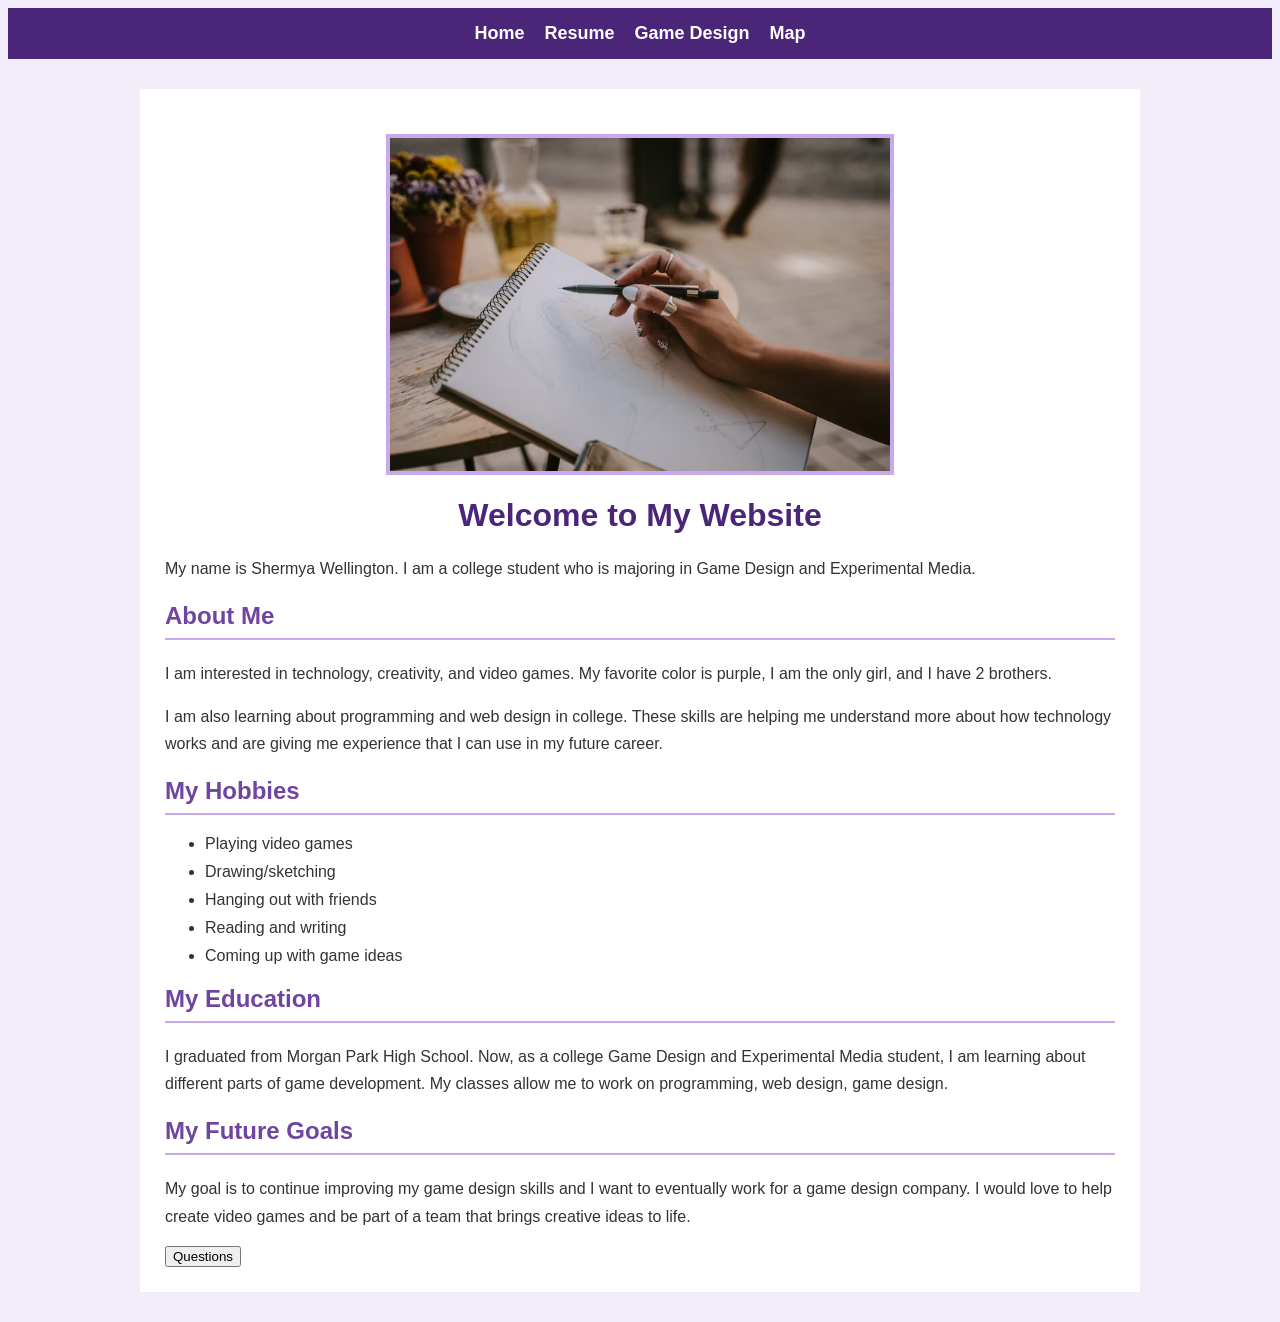
<file: index.html>
<!DOCTYPE html>
<html lang="en">
  <head>
    <meta charset="UTF-8">
    <title>Home</title>
    <link rel="stylesheet" href="css/styles.css">
    <script src="script.js" defer></script>
</head>

  <body class="home-page">
    <nav>
      <ul>
        <li><a href="index.html">Home</a></li>
        <li><a href="resume.html">Resume</a></li>
        <li><a href="page3.html">Game Design</a></li>
        <li><a href="map.html">Map</a></li>
      </ul>
    </nav>

    <main class="home-content">
      <img src="IMG_5848.jpeg" alt="notes" width="500" height="600">

      <h1>Welcome to My Website</h1>

      <p>My name is Shermya Wellington. I am a college student who is majoring in Game Design and Experimental Media.</p>

      <h2>About Me</h2>

      <p>I am interested in technology, creativity, and video games. My favorite color is purple, I am the only girl, and I have 2 brothers.</p>

      <p>I am also learning about programming and web design in college. These skills are helping me understand more about how technology works and are giving me experience that I can use in my future career.</p>

      <h2>My Hobbies</h2>

      <ul>
        <li>Playing video games</li>
        <li>Drawing/sketching</li>
        <li>Hanging out with friends</li>
        <li>Reading and writing</li>
        <li>Coming up with game ideas</li>
      </ul>

      <h2>My Education</h2>

      <p>I graduated from Morgan Park High School. Now, as a college Game Design and Experimental Media student, I am learning about different parts of game development. My classes allow me to work on programming, web design, game design.</p>

      <h2>My Future Goals</h2>

      <p>My goal is to continue improving my game design skills and I want to eventually work for a game design company. I would love to help create video games and be part of a team that brings creative ideas to life.</p>
      
      <button id="questions">Questions</button>
    </main>
  </body>
</html>
</file>
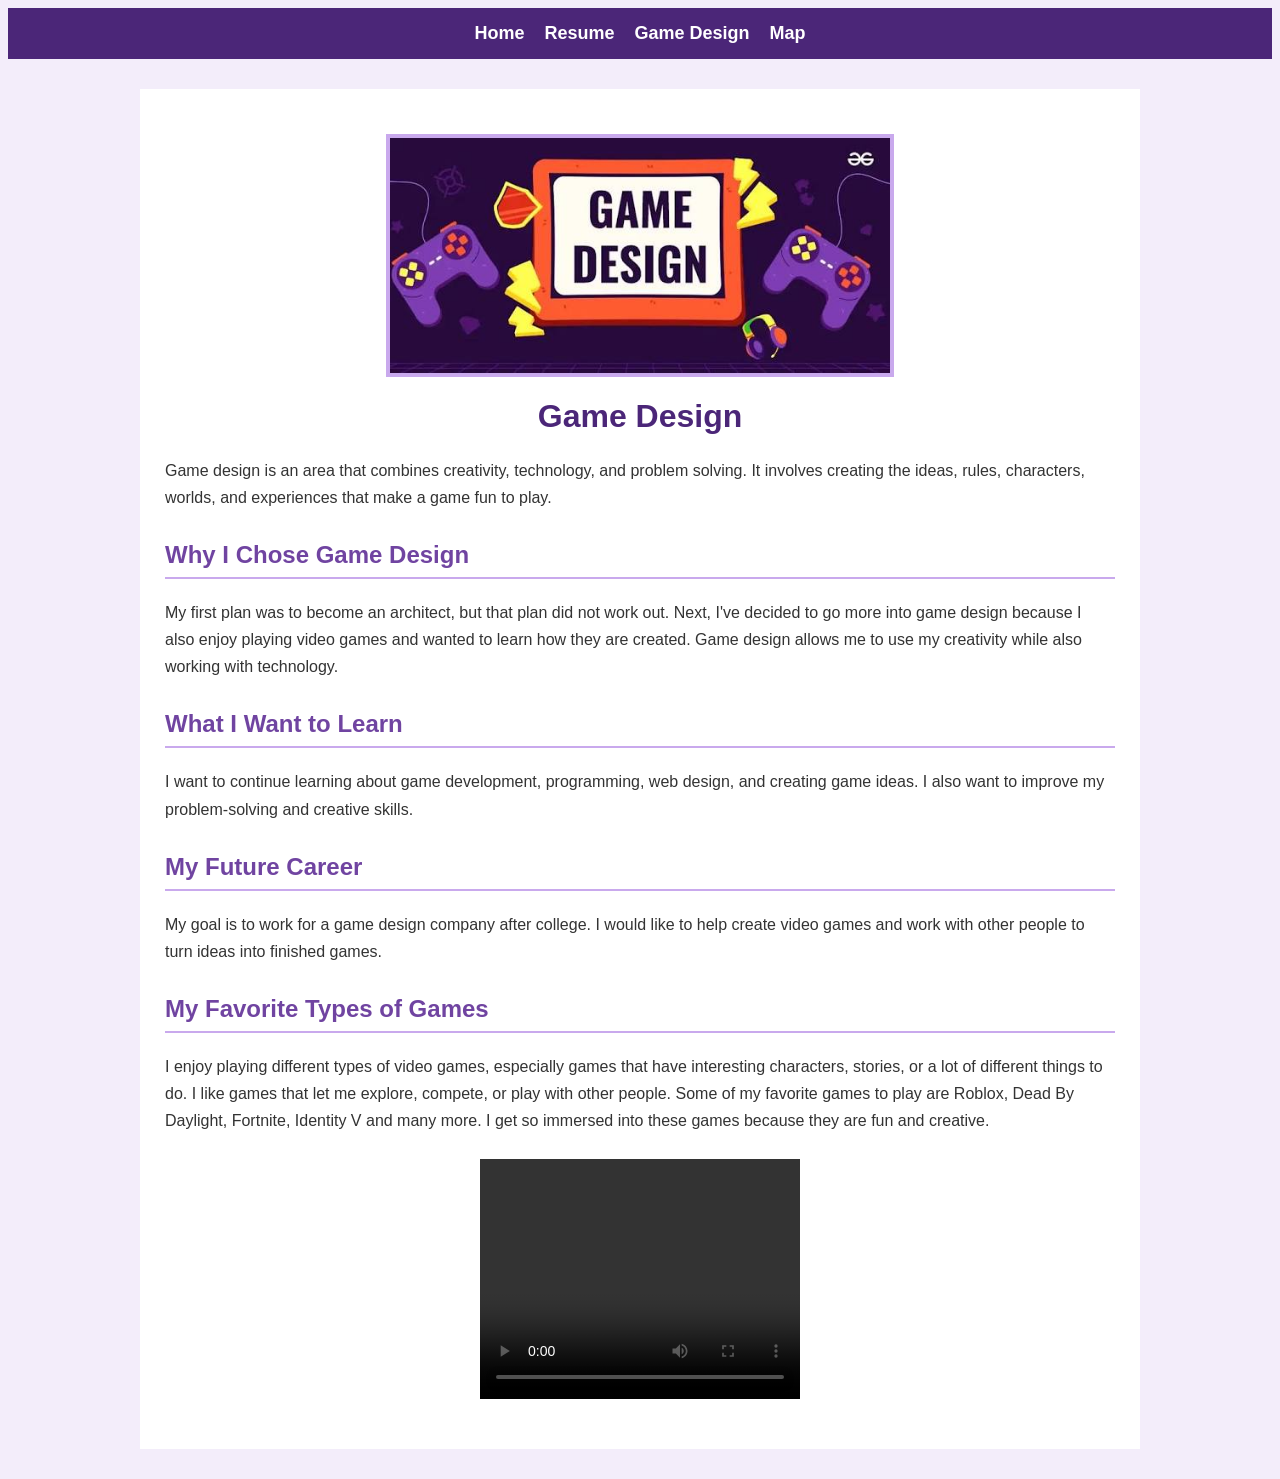
<file: page3.html>
<!DOCTYPE html>
<html lang="en">
  <head>
    <meta charset="UTF-8">
    <title>Game Design</title>
    <link rel="stylesheet" href="css/styles.css">
    <script src="script.js" defer></script>
  </head>

    <body class="personal-page">
    <nav>
      <ul>
        <li><a href="index.html">Home</a></li>
        <li><a href="resume.html">Resume</a></li>
        <li><a href="page3.html">Game Design</a></li>
        <li><a href="map.html">Map</a></li>
      </ul>
    </nav>

    <main class="personal-content">

<img src="IMG_5847.jpeg" alt="notes" width="500" height="600">

<h1>Game Design</h1>

<p>
  Game design is an area that combines creativity, technology, and
  problem solving. It involves creating the ideas, rules, characters,
  worlds, and experiences that make a game fun to play.
</p>

<h2>Why I Chose Game Design</h2>

<p>
  My first plan was to become an architect, but that plan did not work
  out. Next, I've decided to go more into game design because I also enjoy playing video games and
  wanted to learn how they are created. Game design allows me to use my
  creativity while also working with technology.
</p>

<h2>What I Want to Learn</h2>

<p>
  I want to continue learning about game development, programming, web
  design, and creating game ideas. I also want to improve my problem-solving
  and creative skills.
</p>

<h2>My Future Career</h2>

<p>
  My goal is to work for a game design company after college. I would like
  to help create video games and work with other people to turn ideas into
  finished games.
</p>

<h2>My Favorite Types of Games</h2>

<p>
  I enjoy playing different types of video games, especially games that
  have interesting characters, stories, or a lot of different things to do. I like games that
  let me explore, compete, or play with other people. Some of my favorite games to play are Roblox, Dead By Daylight, 
  Fortnite, Identity V and many more. I get so immersed into these games because they are fun and creative. 
</p>

<video width="320" height="240" controls>
  <source src="Chameleons.mp4" type="video/mp4">
  <source src="Chameleons.mp4" type="video/ogg">
</video>

</main>
</body>
</html>
</file>
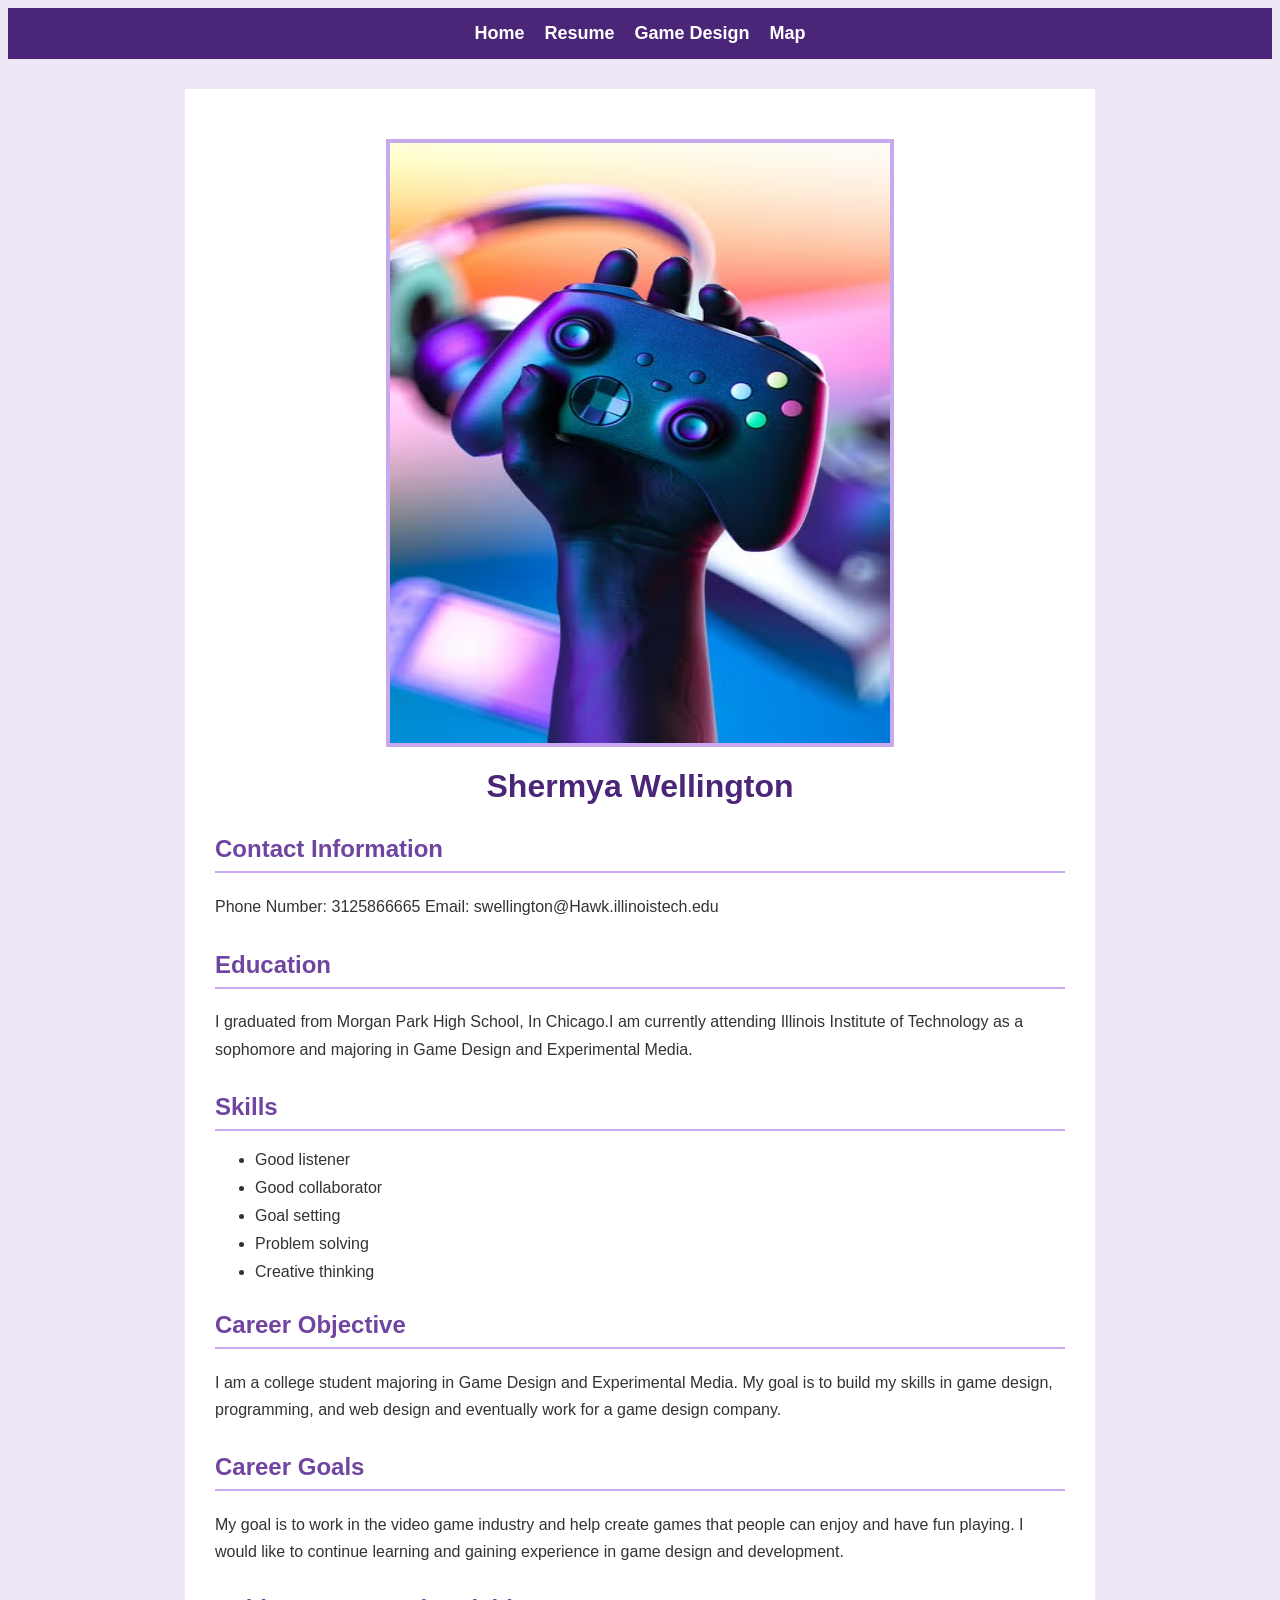
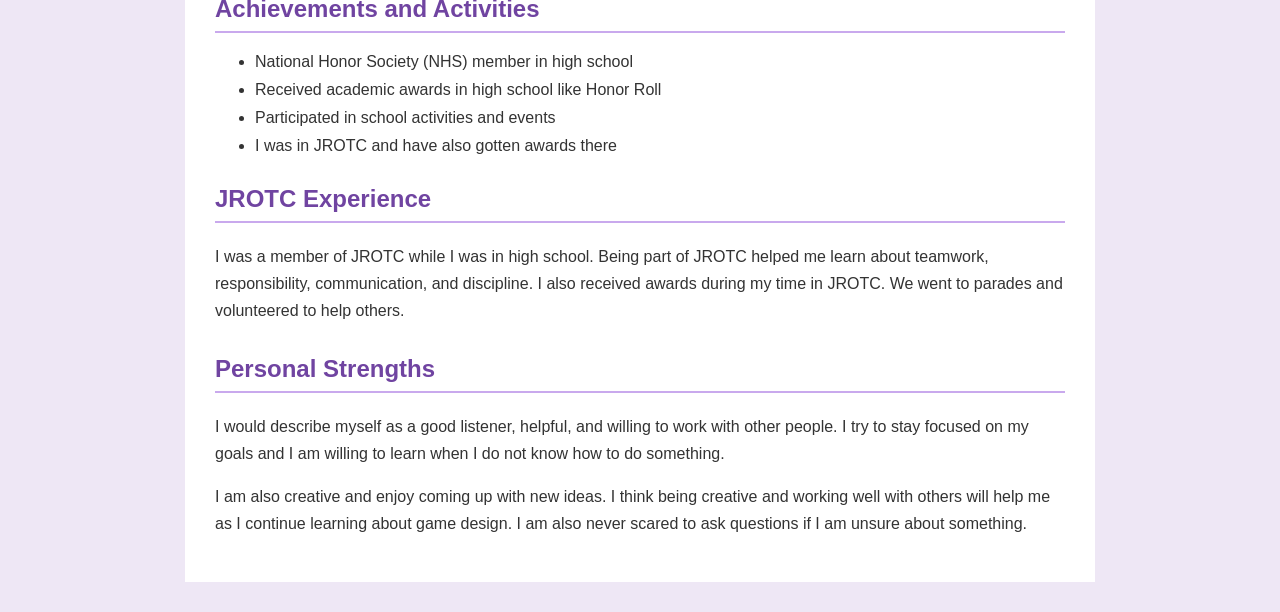
<file: resume.html>
<!DOCTYPE html>
<html lang="en">
  <head>
    <meta charset="UTF-8">
    <title>Resume</title>
    <link rel="stylesheet" href="css/styles.css">
    <script src="script.js" defer></script>
  </head>

  <body class="resume-page">
    <nav>
      <ul>
        <li><a href="index.html">Home</a></li>
        <li><a href="resume.html">Resume</a></li>
        <li><a href="page3.html">Game Design</a></li>
        <li><a href="map.html">Map</a></li>
      </ul>
    </nav>

    <main class="resume-content">

<img src="IMG_5846.jpeg" alt="notes" width="500" height="600">

    <h1>Shermya Wellington</h1>

    <h2>Contact Information</h2>

    <p>
      Phone Number: 3125866665
      Email: swellington@Hawk.illinoistech.edu
    </p>

    <h2>Education</h2>

    <p>
      I graduated from Morgan Park High School, In Chicago.I am currently attending Illinois Institute of Technology as a sophomore and majoring in Game Design and
      Experimental Media.
    </p>

    <h2>Skills</h2>

    <ul>
      <li>Good listener</li>
      <li>Good collaborator</li>
      <li>Goal setting</li>
      <li>Problem solving</li>
      <li>Creative thinking</li>
    </ul>

    <h2>Career Objective</h2>

    <p>
     I am a college student majoring in Game Design and Experimental Media.
      My goal is to build my skills in game design, programming, and web design
      and eventually work for a game design company. 
    </p>

    <h2>Career Goals</h2>

    <p>
      My goal is to work in the video game industry and help create games that
      people can enjoy and have fun playing. I would like to continue learning and gaining experience
      in game design and development.
    </p>

    <h2>Achievements and Activities</h2>

<ul>
  <li>National Honor Society (NHS) member in high school</li>
  <li>Received academic awards in high school like Honor Roll</li>
  <li>Participated in school activities and events</li>
  <li>I was in JROTC and have also gotten awards there</li>
</ul>

<h2>JROTC Experience</h2>

<p>
  I was a member of JROTC while I was in high school. Being part of JROTC
  helped me learn about teamwork, responsibility, communication, and
  discipline. I also received awards during my time in JROTC. We went to parades and volunteered to help others.
</p>

<h2>Personal Strengths</h2>

<p>
  I would describe myself as a good listener, helpful, and willing to work
  with other people. I try to stay focused on my goals and I am willing to
  learn when I do not know how to do something.
</p>

<p>
  I am also creative and enjoy coming up with new ideas. I think being
  creative and working well with others will help me as I continue learning
  about game design. I am also never scared to ask questions if I am unsure about something.
</p>

</main>
  </body>
</html>
</file>
<file: css/styles.css>
/* Navigation for all three pages */
nav ul {
  list-style: none;
  display: flex;
  justify-content: center;
  gap: 30px;
  padding: 15px;
  margin: 0;
  background-color: #4b2678;
}

nav a {
  color: white;
  text-decoration: none;
  font-weight: bold;
  font-size: 18px;
}

nav a:hover {
  color: #e0c8ff;
}

/* Home Page */

/* Style 1 */
.home-page {
  background-color: #f3edfa;
  color: #333333;
  font-family: Arial, sans-serif;
}

/* Style 2 */
.home-content {
  width: 85%;
  max-width: 1000px;
  margin: 30px auto;
  padding: 25px;
  background-color: white;
}

/* Style 3 */
.home-content h1 {
  color: #4b2678;
  text-align: center;
}

/* Style 4 */
.home-content h2 {
  color: #7044a1;
  border-bottom: 2px solid #c9a9ed;
  padding-bottom: 8px;
}

/* Style 5 */
.home-content img {
  display: block;
  max-width: 100%;
  height: auto;
  margin: 20px auto;
  border: 4px solid #c9a9ed;
}

/* Style 6 */
.home-content p {
  line-height: 1.7;
  font-size: 16px;
}

/* Style 7 */
.home-content li {
  margin-bottom: 10px;
}


/* Resume Page */

/* Style 1 */
.resume-page {
  background-color: #eee7f5;
  color: #333333;
  font-family: Arial, sans-serif;
}

/* Style 2 */
.resume-content {
  width: 850px;
  margin: 30px auto;
  padding: 30px;
  background-color: white;
}

/* Style 3 */
.resume-content h1 {
  color: #4b2678;
  text-align: center;
  font-size: 32px;
}

/* Style 4 */
.resume-content h2 {
  color: #7044a1;
  border-bottom: 2px solid #c9a9ed;
  padding-bottom: 8px;
  margin-top: 30px;
}

/* Style 5 */
.resume-content img {
  display: block;
  margin: 20px auto;
  border: 4px solid #c9a9ed;
}

/* Style 6 */
.resume-content p {
  line-height: 1.7;
  margin-bottom: 15px;
}

/* Style 7 */
.resume-content li {
  margin-bottom: 10px;
}

/* Game Design Page */

/* Style 1 */
.personal-page {
  background-color: #f3edfa;
  color: #333333;
  font-family: Arial, sans-serif;
}

/* Style 2 */
.personal-content {
  width: 90%;
  max-width: 1000px;
  margin: 30px auto;
  padding: 25px;
  background-color: white;
  box-sizing: border-box;
}

/* Style 3 */
.personal-content h1 {
  color: #4b2678;
  text-align: center;
  font-size: 32px;
}

/* Style 4 */
.personal-content h2 {
  color: #7044a1;
  border-bottom: 2px solid #c9a9ed;
  padding-bottom: 8px;
  margin-top: 30px;
}

/* Style 5 */
.personal-content img {
  display: block;
  max-width: 100%;
  height: auto;
  margin: 20px auto;
  border: 4px solid #c9a9ed;
}

/* Style 6 */
.personal-content p {
  line-height: 1.7;
  font-size: 16px;
}

/* Style 7 */
.personal-content video {
  display: block;
  max-width: 100%;
  margin: 25px auto;
}

/* Media Query 1: Medium screens */
@media screen and (min-width: 600px) {
    .home-content {
        width: 90%;
        padding: 30px;
        box-sizing: border-box;
    }

    .home-content img {
        max-width: 100%;
        height: auto;
    }

    nav ul {
        gap: 20px;
    }
}

/* Media Query 2: Large screens */
@media screen and (min-width: 1000px) {
    .home-content {
        width: 85%;
        max-width: 1000px;
        padding: 25px;
    }

    .home-content img {
        max-width: 100%;
        height: auto;
    }

    nav a {
        font-size: 18px;
    }
}
</file>
